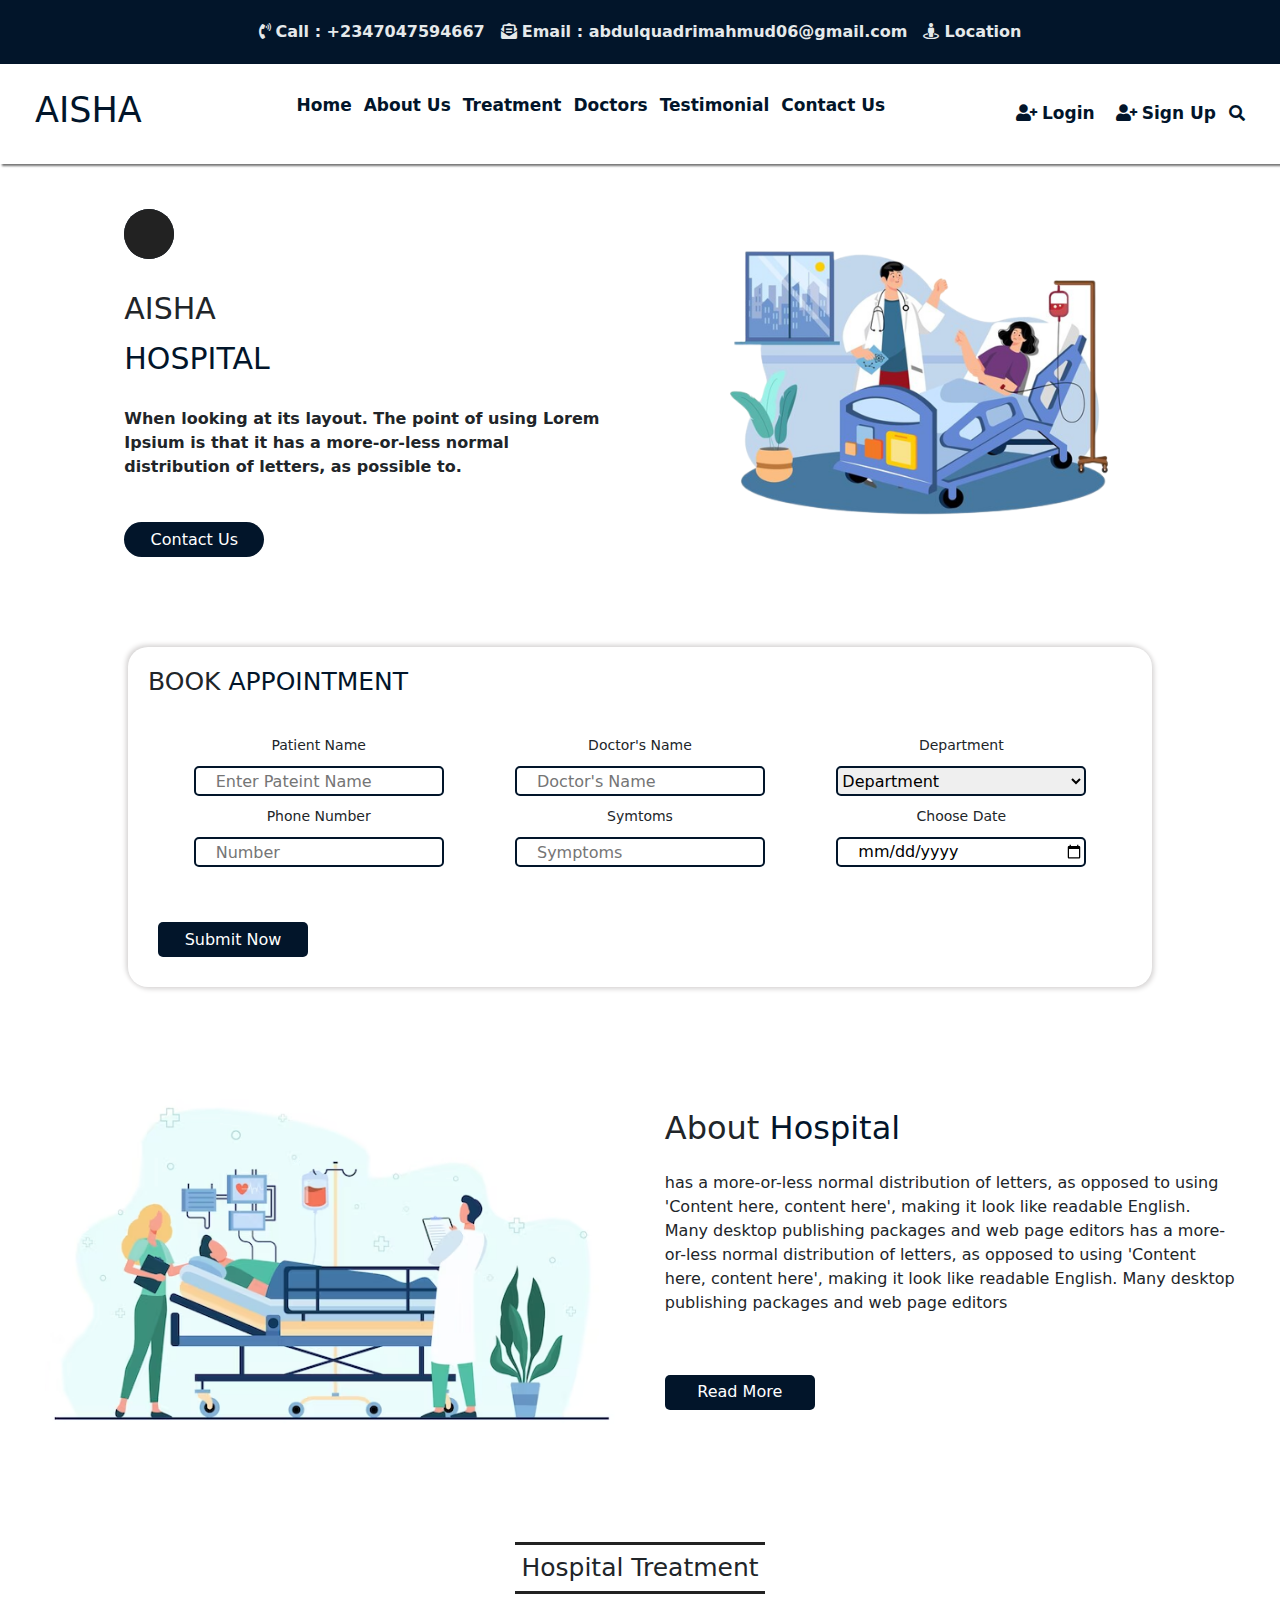
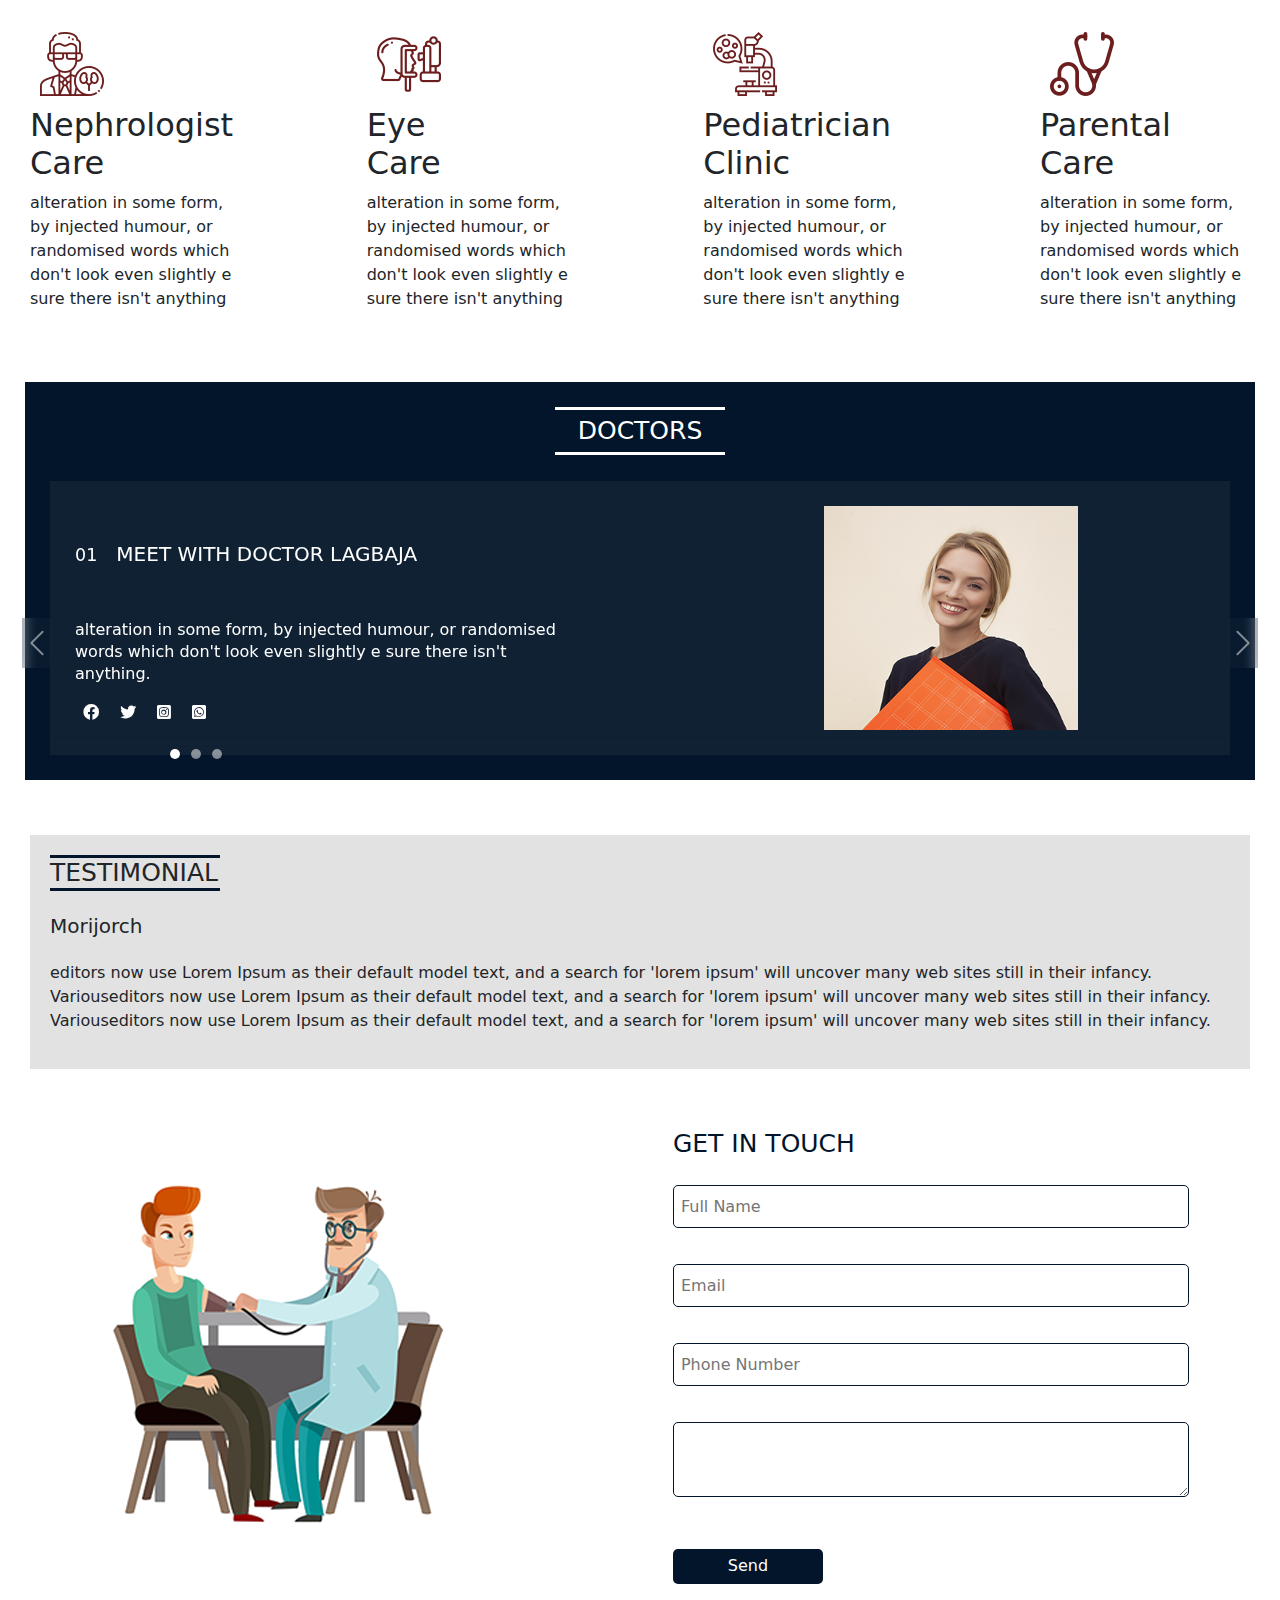
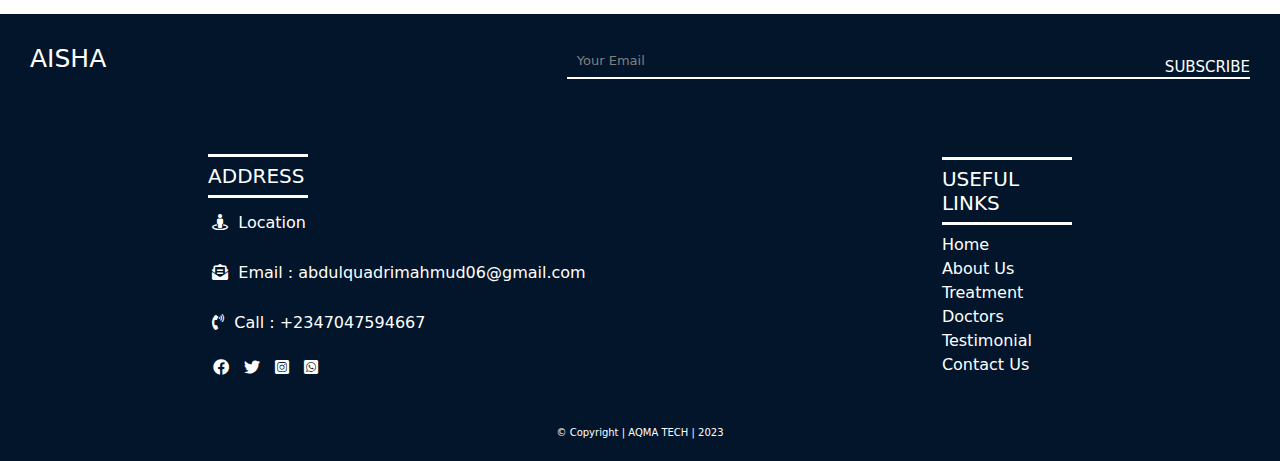
<file: index.html>
<!DOCTYPE html>
<html lang="en">
<head>
    <meta charset="UTF-8">
    <meta name="viewport" content="width=device-width, initial-scale=1.0">
    <meta name="description" content="">
    <title>Aisha Hospital | Home page</title>
    <link rel="stylesheet" href="style.css">

    <!-- Google fonts link -->
    <link rel="preconnect" href="https://fonts.googleapis.com">
    <link rel="preconnect" href="https://fonts.gstatic.com" crossorigin>
    <link href="https://fonts.googleapis.com/css2?family=Barlow+Condensed:ital,wght@0,300;1,300&family=Rajdhani&display=swap" rel="stylesheet">
    
    <!-- Font awesome link -->
    <link rel="stylesheet" href="https://cdnjs.cloudflare.com/ajax/libs/font-awesome/5.15.1/css/all.min.css" crossorigin="anonymous">
    
    <!-- Boostrap Link -->
    <link rel="stylesheet" href="https://cdn.jsdelivr.net/npm/bootstrap@5.2.3/dist/css/bootstrap.min.css">
    
    <!-- Boostrap Script -->
    <script src="https://cdn.jsdelivr.net/npm/bootstrap@5.2.3/dist/js/bootstrap.min.js"></script>
</head>
</head>
<body>
    <div class="topHeader">
        <a href="#"><i class="fas fa-phone-volume"></i>Call : +2347047594667</a>
        <a href="#"><i class="fas fa-envelope-open-text"></i>Email : abdulquadrimahmud06@gmail.com</a>
        <a href="#"><i class="fas fa-street-view"></i>Location</a>
    </div>
    <header>
        <div class="nav_cont">
            <div class="logo">
                <h1>AISHA</h1>
            </div>
            <nav>
                <ul>
                    <li><a href="index.html">Home</a></li>
                    <li><a href="about.html">About Us</a></li>
                    <li><a href="treatment.html">Treatment</a></li>
                    <li><a href="doctors.html">Doctors</a></li>
                    <li><a href="testimonial.html">Testimonial</a></li>
                    <li><a href="contact.html">Contact Us</a></li>
                </ul>
            </nav>
            <div class="logSign">
                <a href="login.html"><i class="fas fa-user-plus"></i>Login</a>
                <a href="signUp.html"><i class="fas fa-user-plus"></i>Sign Up</a>
                <i class="fas fa-search"></i>
            </div>
        </div>
        <div class="side_menu">
            <div class="logo">
               <h1>AISHA</h1>
            </div>
            <div class="side_bar">
                 <div class="menu">
                      <i class="fas fa-bars"></i>
                 </div>
                 <div class="side_menus">
                    <div class="menu">
                        <ul class="menu_list">
                            <li><a href="index.html">Home</a></li>
                            <li><a href="about.html">About Us</a></li>
                            <li><a href="doctors.html">Doctors</a></li>
                            <li><a href="treatment.html">Treatment</a></li>
                            <li><a href="testimonial.html">Testimonial</a></li>
                            <li><a href="contact.html">Contact Us</a></li>
                        </ul>
                    </div>
                    <div class="logSign2">
                        <a href="login.html"><i class="fas fa-user-plus"></i> Login</a>
                        <a href="signUp.html"><i class="fas fa-user-plus"></i> Sign Up</a>
                    </div>
                 </div>
            </div>
       </div>
    </header>
    <section class="container">
        <div class="wrapper">
            <div class="headText">
                <div class="playRole">
                    <i class="fas fa-play"></i>
                </div>
                <div class="heading">
                    <h1>AISHA <br> <span>HOSPITAL</span></h1>
                </div>
                <div class="headingContent">
                    <p>When looking at its layout. The point of using Lorem Ipsium is that it has a more-or-less normal <br> distribution of letters, as possible to.</p>
                </div>
                <div class="contactButton">
                    <button><a href="contact.html">Contact Us</a></button>
                </div>
            </div>
            <div class="headImage">
                <img src="image/doctor-treating-removebg-preview.png" alt="image">
            </div>
        </div>
    </section>
    <section class="bookPointCont">
        <div class="bookPointWrap">
            <h1>BOOK <span>APPOINTMENT</span></h1>
            <form action="">
                <label for="name">
                    Patient Name  <br>
                    <input type="text" name="name" id="name" placeholder="Enter Pateint Name">
                </label>
                <label for="Doctor's Name">
                    Doctor's Name  <br>
                    <input type="text" name="drname" id="drname" placeholder="Doctor's Name">
                </label>
                <label for="department" class="department">
                    Department <br>
                    <select name="department" id="department">
                        <option value="department">Department</option>
                        <option value="medicine">Medicine</option>
                        <option value="surgery">Surgery</option>
                        <option value="eye">Eye</option>
                    </select>
                </label>
                <label for="number">
                    Phone Number  <br>
                    <input type="number" name="number" id="number" placeholder="Number">
                </label>
                <label for="symptoms">
                    Symtoms  <br>
                    <input type="text" name="symptoms" id="symptoms" placeholder="Symptoms">
                </label>
                <label for="date">
                    Choose Date  <br>
                    <input type="date" name="date" id="date" placeholder="Date">
                </label>
                <div class="submitButton">
                    <button type="submit">Submit Now</button>
                </div>
            </form>
        </div>
    </section>
    <section class="about">
        <main>
            <div class="image">
                <img src="image/about.avif" alt="about">
            </div>
            <div class="aboutContent">
                <h2>About <span>Hospital</span></h2>
                <p>has a more-or-less normal distribution of letters, as opposed to using 'Content here, content here', making it look like readable English. Many desktop publishing packages and web page editors has a more-or-less normal distribution of letters, as opposed to using 'Content here, content here', making it look like readable English. Many desktop publishing packages and web page editors</p>
                <div class="submitButton">
                    <button type="button"><a href="about.html">Read More</a></button>
                </div>
            </div>
        </main>
    </section>
    <section class="hospitalCont">
        <div class="hospital">
            <div class="hospitalText">
                <h1>Hospital <span>Treatment</span></h1>
            </div>
            <div class="box">
                <div class="img">
                    <img src="image/nephrologist.png" alt="">
                </div>
                <div class="content">
                    <h2>Nephrologist Care</h2>
                    <p>alteration in some form, by injected humour, or randomised words which don't look even slightly e sure there isn't anything</p>
                </div>
            </div>
            <div class="box">
                <div class="img">
                    <img src="image/eye.png" alt="">
                </div>
                <div class="content">
                    <h2>Eye <br> Care</h2>
                    <p>alteration in some form, by injected humour, or randomised words which don't look even slightly e sure there isn't anything</p>
                </div>
            </div>
            <div class="box">
                <div class="img">
                    <img src="image/biopsy.png" alt="">
                </div>
                <div class="content">
                    <h2>Pediatrician Clinic</h2>
                    <p>alteration in some form, by injected humour, or randomised words which don't look even slightly e sure there isn't anything</p>
                </div>
            </div>
            <div class="box">
                <div class="img">
                    <img src="image/stethoscope (2).png" alt="">
                </div>
                <div class="content">
                    <h2>Parental <br> Care</h2>
                    <p>alteration in some form, by injected humour, or randomised words which don't look even slightly e sure there isn't anything</p>
                </div>
            </div>
        </div>
    </section>
    <section class="drCont">
        <div class="drWrap">
            <div class="doctorsText">
                <h1>DOCTORS</h1>
            </div>
            <div class="slider_cont">
                <div id="demo" class="carousel slide slides" data-bs-ride="carousel">
                  <!-- Indicators -->
                    <div class="slideBtn1">
                        <button class="carousel-control-prev" type="button" data-bs-target="#demo" data-bs-slide="prev">
                            <span class="carousel-control-prev-icon"></span>
                        </button>
                    </div>
                    <div class="carousel-indicators">
                        <div class="indicator_cont">
                            <div class="indicator_wrap">
                                <button type="button" data-bs-target="#demo" data-bs-slide-to="0" class="active" style="border-radius: 50%; width: 10px; height: 10px;"></button>
                                <button type="button" data-bs-target="#demo" data-bs-slide-to="1" style="border-radius: 50%; width: 10px; height: 10px;"></button>
                                <button type="button" data-bs-target="#demo" data-bs-slide-to="2" style="border-radius: 50%; width: 10px; height: 10px;"></button>
                                <!-- <button type="button" data-bs-target="#demo" data-bs-slide-to="3" style="border-radius: 50%; width: 10px; height: 10px;"></button> -->
                            </div>
                        </div>
                    </div>
              
                    <!-- Wrapper for slides -->
                    <div class="carousel-inner">
                        <div class="carousel-item active">
                            <div class="slider">
                                <div class="slider_header">
                                    <h3><small>01</small> &nbsp; MEET WITH DOCTOR LAGBAJA</h3>
                                    <p>alteration in some form, by injected humour, or randomised words which don't look even slightly e sure there isn't anything.</p>
                                    <div class="link">
                                        <a href="#"><i class="fab fa-facebook"></i></a>
                                        <a href="#"><i class="fab fa-twitter"></i></a>
                                        <a href="#"><i class="fab fa-instagram-square"></i></a>
                                        <a href="#"><i class="fab fa-whatsapp-square"></i></a>
                                   </div>
                                </div>
                                <div class="slider_img">
                                    <img src="image/team1.jpg" alt="e-commerce" class="d-block">
                                </div>
                            </div>
                        </div>
                        <div class="carousel-item">
                            <div class="slider">
                                <div class="slider_header">
                                    <h3><small>02</small>&nbsp; MEET WITH DOCTOR LAGBAJA</h3>
                                    <p>alteration in some form, by injected humour, or randomised words which don't look even slightly e sure there isn't anything.</p>
                                    <div class="link">
                                        <a href="#"><i class="fab fa-facebook"></i></a>
                                        <a href="#"><i class="fab fa-twitter"></i></a>
                                        <a href="#"><i class="fab fa-instagram-square"></i></a>
                                        <a href="#"><i class="fab fa-whatsapp-square"></i></a>
                                        <!-- <a href="https://github.com/account"><i class="fab fa-github"></i></a> -->
                                   </div>
                                </div>
                                <div class="slider_img">
                                    <img src="image/team2.jpg" alt="" class="d-block">
                                </div>
                            </div>
                        </div>
                        <div class="carousel-item">
                            <div class="slider">
                                <div class="slider_header">
                                    <h3><small>03</small>&nbsp; MEET WITH DOCTOR LAGBAJA</h3>
                                    <p>alteration in some form, by injected humour, or randomised words which don't look even slightly e sure there isn't anything.</p>
                                    <div class="link">
                                        <a href="#"><i class="fab fa-facebook"></i></a>
                                        <a href="#"><i class="fab fa-twitter"></i></a>
                                        <a href="#"><i class="fab fa-instagram-square"></i></a>
                                        <a href="#"><i class="fab fa-whatsapp-square"></i></a>
                                        <!-- <a href="https://github.com/account"><i class="fab fa-github"></i></a> -->
                                   </div>
                                </div>
                                <div class="slider_img">
                                    <img src="image/team3.jpg" alt="mark richard" class="d-block">
                                </div>
                            </div>
                        </div>
                    </div>
                    <!-- Left and right controls -->
                    <div class="slideBtn2">
                        <button class="carousel-control-next" type="button" data-bs-target="#demo" data-bs-slide="next">
                            <span class="carousel-control-next-icon"></span>
                        </button>
                    </div>
                </div>
            </div>
        </div>
    </section>
    <section class="testimonialCont">
        <div class="testimonialWrap">
            <div class="testimonialHeader">
                <h1>TESTIMONIAL</h1>
            </div>
            <div class="testimonialContent">
                <h2 id="name">Morijorch</h2>
                <p id="content">editors now use Lorem Ipsum as their default model text, and a search for 'lorem ipsum' will uncover many web sites still in their infancy. Variouseditors now use Lorem Ipsum as their default model text, and a search for 'lorem ipsum' will uncover many web sites still in their infancy. Variouseditors now use Lorem Ipsum as their default model text, and a search for 'lorem ipsum' will uncover many web sites still in their infancy.</p>
            </div>
        </div>
    </section>
    <section class="TouchCont">
        <div class="touchWrap">
            <div class="touchImage">
                <img src="image/contact-img-removebg-preview.png" alt="contact img">
            </div>
            <form class="contactForm" action="">
                <h1 class="p-6">GET IN TOUCH</h1>
                <input type="text" name="name" placeholder="Full Name"><br>
                <input type="email" name="Email" placeholder="Email"><br>
                <input type="number" name="number" placeholder="Phone Number"><br>
                <textarea name="message" id="message" placeholder="Message">

                </textarea>
                <div class="submitButton">
                    <button>Send</button>
                </div>
            </form>
        </div>
    </section>
    <footer>
        <div class="footerSector">
            <div class="Logo">
                <h1>AISHA</h1>
            </div>
            <form class="subscribeInput">
                <input type="email" name="email" id="email" placeholder="Your Email" required>
                <button type="submit">SUBSCRIBE</button>
            </form>
        </div>
        <div class="footerSector2">
            <div class="address">
                <div class="addressText">
                    <h1><i class=""></i> ADDRESS</h1>
                </div>
                <p><a href="#"><i class="fas fa-street-view"></i>&nbsp; Location</p>
                <p><a href="#"><i class="fas fa-envelope-open-text"></i>&nbsp; Email : abdulquadrimahmud06@gmail.com</a></p>
                <p><a href="#"><i class="fas fa-phone-volume"></i>&nbsp; Call : +2347047594667</a></p>
                <div class="link">
                    <a href="#"><i class="fab fa-facebook"></i></a>
                    <a href="#"><i class="fab fa-twitter"></i></a>
                    <a href="#"><i class="fab fa-instagram-square"></i></a>
                    <a href="#"><i class="fab fa-whatsapp-square"></i></a>
               </div>
            </div>
            <div class="usefulLinks">
                <div class="usefulLinksTexts">
                    <h1>USEFUL LINKS</h1>
                </div>
                <div class="usefulLink">
                    <a href="index.html">Home</a>
                    <a href="about.html">About Us</a>
                    <a href="treatment.html">Treatment</a>
                    <a href="doctors.html">Doctors</a>
                    <a href="testimonial.html">Testimonial</a>
                    <a href="contact.html">Contact Us</a>
                </div>
            </div>
        </div>
        <div class="copyright">
            <p>&copy; Copyright | AQMA TECH | 2023</p>
        </div>
    </footer>
</body>
</html>
</file>
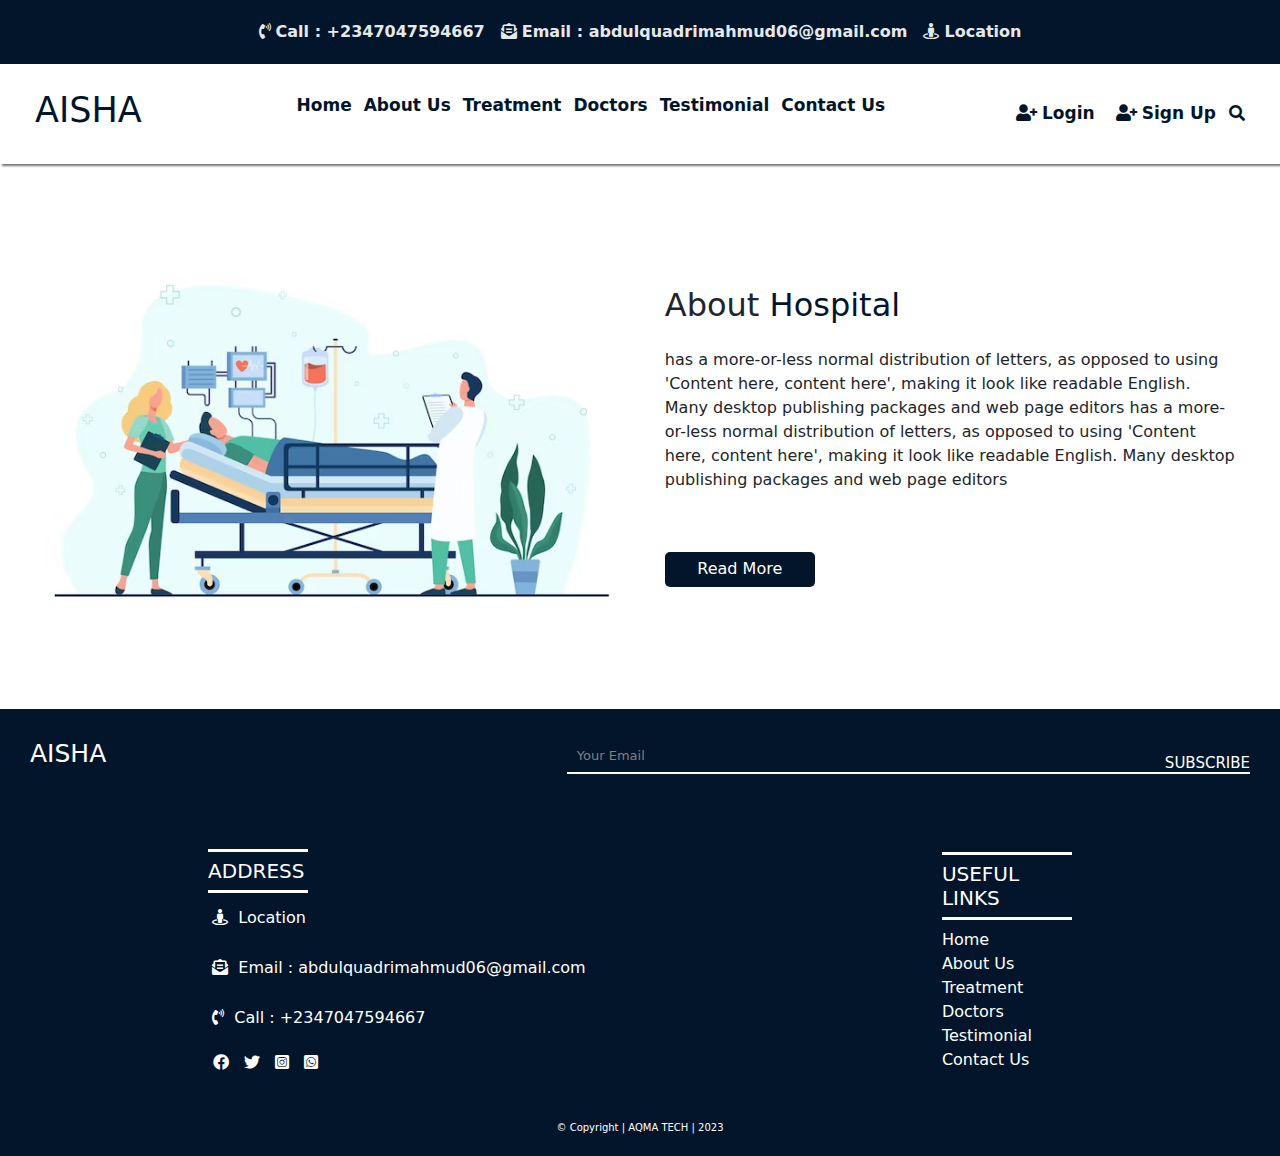
<file: about.html>
<!DOCTYPE html>
<html lang="en">
<head>
    <meta charset="UTF-8">
    <meta name="viewport" content="width=device-width, initial-scale=1.0">
    <title>Aisha hospital | About page</title>
    <link rel="stylesheet" href="style.css">

    <!-- Google fonts link -->
    <link rel="preconnect" href="https://fonts.googleapis.com">
    <link rel="preconnect" href="https://fonts.gstatic.com" crossorigin>
    <link href="https://fonts.googleapis.com/css2?family=Roboto+Slab:wght@300;400&display=swap" rel="stylesheet">
    
    <!-- Font awesome link -->
    <link rel="stylesheet" href="https://cdnjs.cloudflare.com/ajax/libs/font-awesome/5.15.1/css/all.min.css" crossorigin="anonymous">
    
    <!-- Boostrap Link -->
    <link rel="stylesheet" href="https://cdn.jsdelivr.net/npm/bootstrap@5.2.3/dist/css/bootstrap.min.css">
    
    <!-- Boostrap Script -->
    <script src="https://cdn.jsdelivr.net/npm/bootstrap@5.2.3/dist/js/bootstrap.min.js"></script>
</head>
<body>
    <div class="topHeader">
        <a href="#"><i class="fas fa-phone-volume"></i>Call : +2347047594667</a>
        <a href="#"><i class="fas fa-envelope-open-text"></i>Email : abdulquadrimahmud06@gmail.com</a>
        <a href="#"><i class="fas fa-street-view"></i>Location</a>
    </div>
    <header>
        <div class="nav_cont">
            <div class="logo">
                <h1>AISHA</h1>
            </div>
            <nav>
                <ul>
                    <li><a href="index.html">Home</a></li>
                    <li><a href="about.html">About Us</a></li>
                    <li><a href="treatment.html">Treatment</a></li>
                    <li><a href="doctors.html">Doctors</a></li>
                    <li><a href="testimonial.html">Testimonial</a></li>
                    <li><a href="contact.html">Contact Us</a></li>
                </ul>
            </nav>
            <div class="logSign">
                <a href="login.html"><i class="fas fa-user-plus"></i>Login</a>
                <a href="signUp.html"><i class="fas fa-user-plus"></i>Sign Up</a>
                <i class="fas fa-search"></i>
            </div>
        </div>
        <div class="side_menu">
            <div class="logo">
               <h1>AISHA</h1>
            </div>
            <div class="side_bar">
                 <div class="menu">
                      <i class="fas fa-bars"></i>
                 </div>
                 <div class="side_menus">
                    <div class="menu">
                        <ul class="menu_list">
                            <li><a href="index.html">Home</a></li>
                            <li><a href="about.html">About Us</a></li>
                            <li><a href="treatment.html">Treatment</a></li>
                            <li><a href="doctors.html">Doctors</a></li>
                            <li><a href="testimonial.html">Testimonial</a></li>
                            <li><a href="contact.html">Contact Us</a></li>
                        </ul>
                    </div>
                    <div class="logSign2">
                        <a href="login.html"><i class="fas fa-user-plus"></i> Login</a>
                        <a href="signUp.html"><i class="fas fa-user-plus"></i> Sign Up</a>
                    </div>
                 </div>
            </div>
       </div>
    </header>
    <section class="about">
        <main>
            <div class="image">
                <img src="image/about.avif" alt="about">
            </div>
            <div class="aboutContent">
                <h2>About <span>Hospital</span></h2>
                <p>has a more-or-less normal distribution of letters, as opposed to using 'Content here, content here', making it look like readable English. Many desktop publishing packages and web page editors has a more-or-less normal distribution of letters, as opposed to using 'Content here, content here', making it look like readable English. Many desktop publishing packages and web page editors</p>
                <div class="submitButton">
                    <button type="button"><a href="about.html">Read More</a></button>
                </div>
            </div>
        </main>
    </section>
    <footer>
        <div class="footerSector">
            <div class="Logo">
                <h1>AISHA</h1>
            </div>
            <form class="subscribeInput">
                <input type="email" name="email" id="email" placeholder="Your Email" required>
                <button type="submit">SUBSCRIBE</button>
            </form>
        </div>
        <div class="footerSector2">
            <div class="address">
                <div class="addressText">
                    <h1><i class=""></i> ADDRESS</h1>
                </div>
                <p><a href="#"><i class="fas fa-street-view"></i>&nbsp; Location</p>
                <p><a href="#"><i class="fas fa-envelope-open-text"></i>&nbsp; Email : abdulquadrimahmud06@gmail.com</a></p>
                <p><a href="#"><i class="fas fa-phone-volume"></i>&nbsp; Call : +2347047594667</a></p>
                <div class="link">
                    <a href="#"><i class="fab fa-facebook"></i></a>
                    <a href="#"><i class="fab fa-twitter"></i></a>
                    <a href="#"><i class="fab fa-instagram-square"></i></a>
                    <a href="#"><i class="fab fa-whatsapp-square"></i></a>
               </div>
            </div>
            <div class="usefulLinks">
                <div class="usefulLinksTexts">
                    <h1>USEFUL LINKS</h1>
                </div>
                <div class="usefulLink">
                    <a href="index.html">Home</a>
                    <a href="about.html">About Us</a>
                    <a href="treatment.html">Treatment</a>
                    <a href="doctors.html">Doctors</a>
                    <a href="testimonial.html">Testimonial</a>
                    <a href="contact.html">Contact Us</a>
                </div>
            </div>
        </div>
        <div class="copyright">
            <p>&copy; Copyright | AQMA TECH | 2023</p>
        </div>
    </footer>
</body>
</html>
</file>
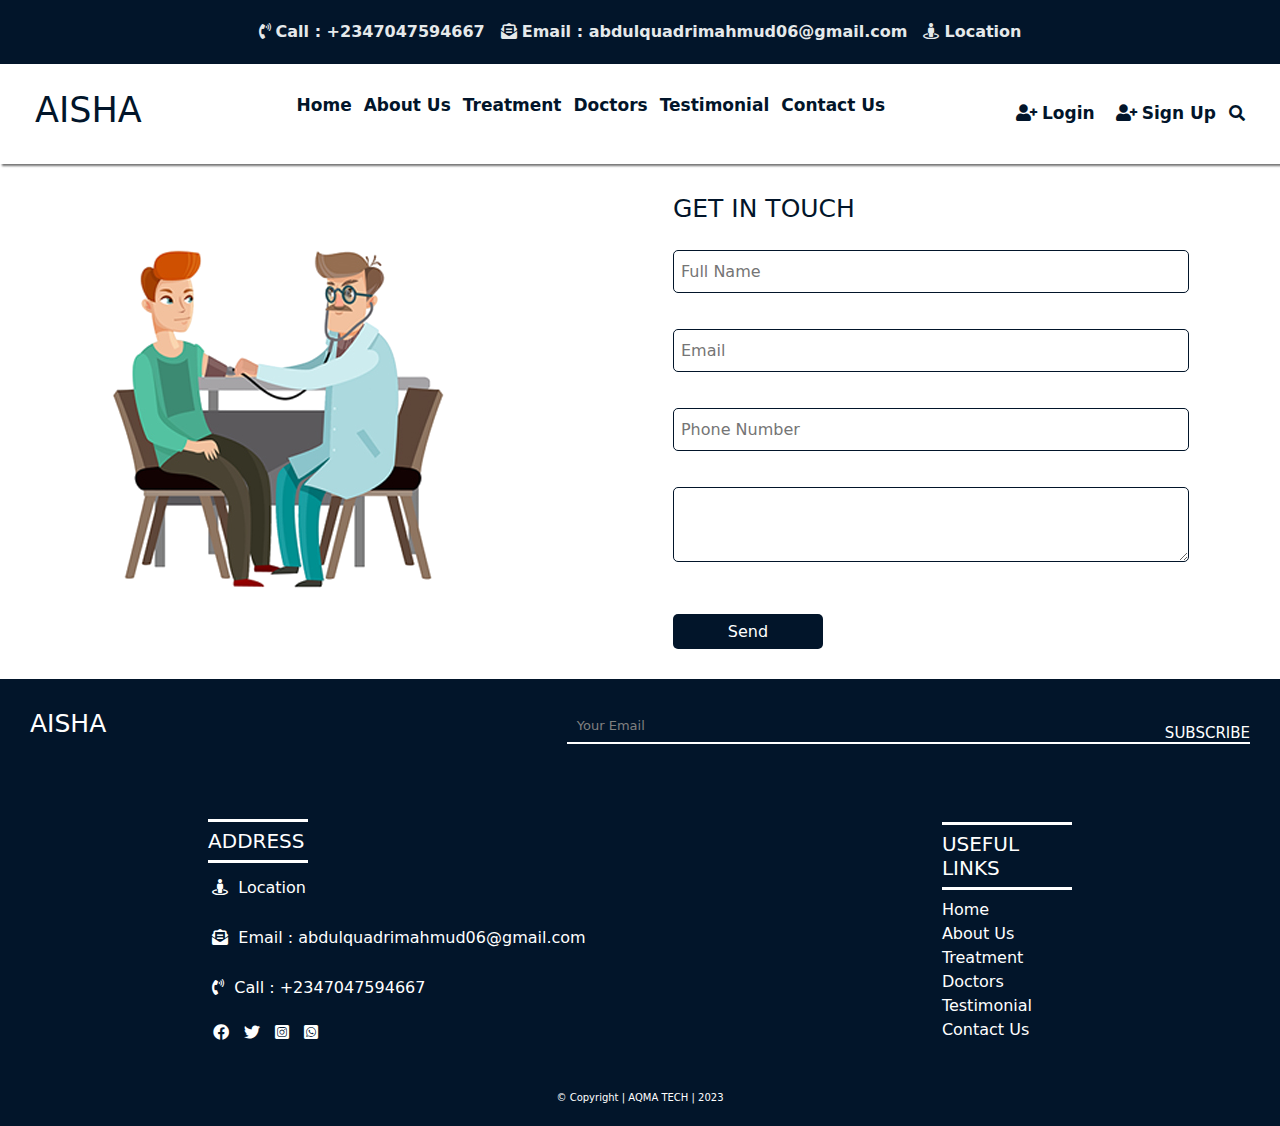
<file: contact.html>
<!DOCTYPE html>
<html lang="en">
<head>
    <meta charset="UTF-8">
    <meta name="viewport" content="width=device-width, initial-scale=1.0">
    <title>Aisha hospital | Contact page</title>
    <link rel="stylesheet" href="style.css">

    <!-- Google fonts link -->
    <link rel="preconnect" href="https://fonts.googleapis.com">
    <link rel="preconnect" href="https://fonts.gstatic.com" crossorigin>
    <link href="https://fonts.googleapis.com/css2?family=Roboto+Slab:wght@300;400&display=swap" rel="stylesheet">
    
    <!-- Font awesome link -->
    <link rel="stylesheet" href="https://cdnjs.cloudflare.com/ajax/libs/font-awesome/5.15.1/css/all.min.css" crossorigin="anonymous">
    
    <!-- Boostrap Link -->
    <link rel="stylesheet" href="https://cdn.jsdelivr.net/npm/bootstrap@5.2.3/dist/css/bootstrap.min.css">
    
    <!-- Boostrap Script -->
    <script src="https://cdn.jsdelivr.net/npm/bootstrap@5.2.3/dist/js/bootstrap.min.js"></script>
</head>
<body>
    <div class="topHeader">
        <a href="#"><i class="fas fa-phone-volume"></i>Call : +2347047594667</a>
        <a href="#"><i class="fas fa-envelope-open-text"></i>Email : abdulquadrimahmud06@gmail.com</a>
        <a href="#"><i class="fas fa-street-view"></i>Location</a>
    </div>
    <header>
        <div class="nav_cont">
            <div class="logo">
                <h1>AISHA</h1>
            </div>
            <nav>
                <ul>
                    <li><a href="index.html">Home</a></li>
                    <li><a href="about.html">About Us</a></li>
                    <li><a href="treatment.html">Treatment</a></li>
                    <li><a href="doctors.html">Doctors</a></li>
                    <li><a href="testimonial.html">Testimonial</a></li>
                    <li><a href="contact.html">Contact Us</a></li>
                </ul>
            </nav>
            <div class="logSign">
                <a href="login.html"><i class="fas fa-user-plus"></i>Login</a>
                <a href="signUp.html"><i class="fas fa-user-plus"></i>Sign Up</a>
                <i class="fas fa-search"></i>
            </div>
        </div>
        <div class="side_menu">
            <div class="logo">
               <h1>AISHA</h1>
            </div>
            <div class="side_bar">
                 <div class="menu">
                      <i class="fas fa-bars"></i>
                 </div>
                 <div class="side_menus">
                    <div class="menu">
                        <ul class="menu_list">
                            <li><a href="index.html">Home</a></li>
                            <li><a href="about.html">About Us</a></li>
                            <li><a href="treatment.html">Treatment</a></li>
                            <li><a href="doctors.html">Doctors</a></li>
                            <li><a href="testimonial.html">Testimonial</a></li>
                            <li><a href="contact.html">Contact Us</a></li>
                        </ul>
                    </div>
                    <div class="logSign2">
                        <a href="login.html"><i class="fas fa-user-plus"></i> Login</a>
                        <a href="signUp.html"><i class="fas fa-user-plus"></i> Sign Up</a>
                    </div>
                 </div>
            </div>
       </div>
    </header>
    <section class="TouchCont">
        <div class="touchWrap">
            <div class="touchImage">
                <img src="image/contact-img-removebg-preview.png" alt="contact img">
            </div>
            <form class="contactForm" action="">
                <h1 class="p-6">GET IN TOUCH</h1>
                <input type="text" name="name" placeholder="Full Name"><br>
                <input type="email" name="Email" placeholder="Email"><br>
                <input type="number" name="number" placeholder="Phone Number"><br>
                <textarea name="message" id="message" placeholder="Message">

                </textarea>
                <div class="submitButton">
                    <button>Send</button>
                </div>
            </form>
        </div>
    </section>
    <footer>
        <div class="footerSector">
            <div class="Logo">
                <h1>AISHA</h1>
            </div>
            <form class="subscribeInput">
                <input type="email" name="email" id="email" placeholder="Your Email" required>
                <button type="submit">SUBSCRIBE</button>
            </form>
        </div>
        <div class="footerSector2">
            <div class="address">
                <div class="addressText">
                    <h1><i class=""></i> ADDRESS</h1>
                </div>
                <p><a href="#"><i class="fas fa-street-view"></i>&nbsp; Location</p>
                <p><a href="#"><i class="fas fa-envelope-open-text"></i>&nbsp; Email : abdulquadrimahmud06@gmail.com</a></p>
                <p><a href="#"><i class="fas fa-phone-volume"></i>&nbsp; Call : +2347047594667</a></p>
                <div class="link">
                    <a href="#"><i class="fab fa-facebook"></i></a>
                    <a href="#"><i class="fab fa-twitter"></i></a>
                    <a href="#"><i class="fab fa-instagram-square"></i></a>
                    <a href="#"><i class="fab fa-whatsapp-square"></i></a>
               </div>
            </div>
            <div class="usefulLinks">
                <div class="usefulLinksTexts">
                    <h1>USEFUL LINKS</h1>
                </div>
                <div class="usefulLink">
                    <a href="index.html">Home</a>
                    <a href="about.html">About Us</a>
                    <a href="treatment.html">Treatment</a>
                    <a href="doctors.html">Doctors</a>
                    <a href="testimonial.html">Testimonial</a>
                    <a href="contact.html">Contact Us</a>
                </div>
            </div>
        </div>
        <div class="copyright">
            <p>&copy; Copyright | AQMA TECH | 2023</p>
        </div>
    </footer>
</body>
</html>
</file>
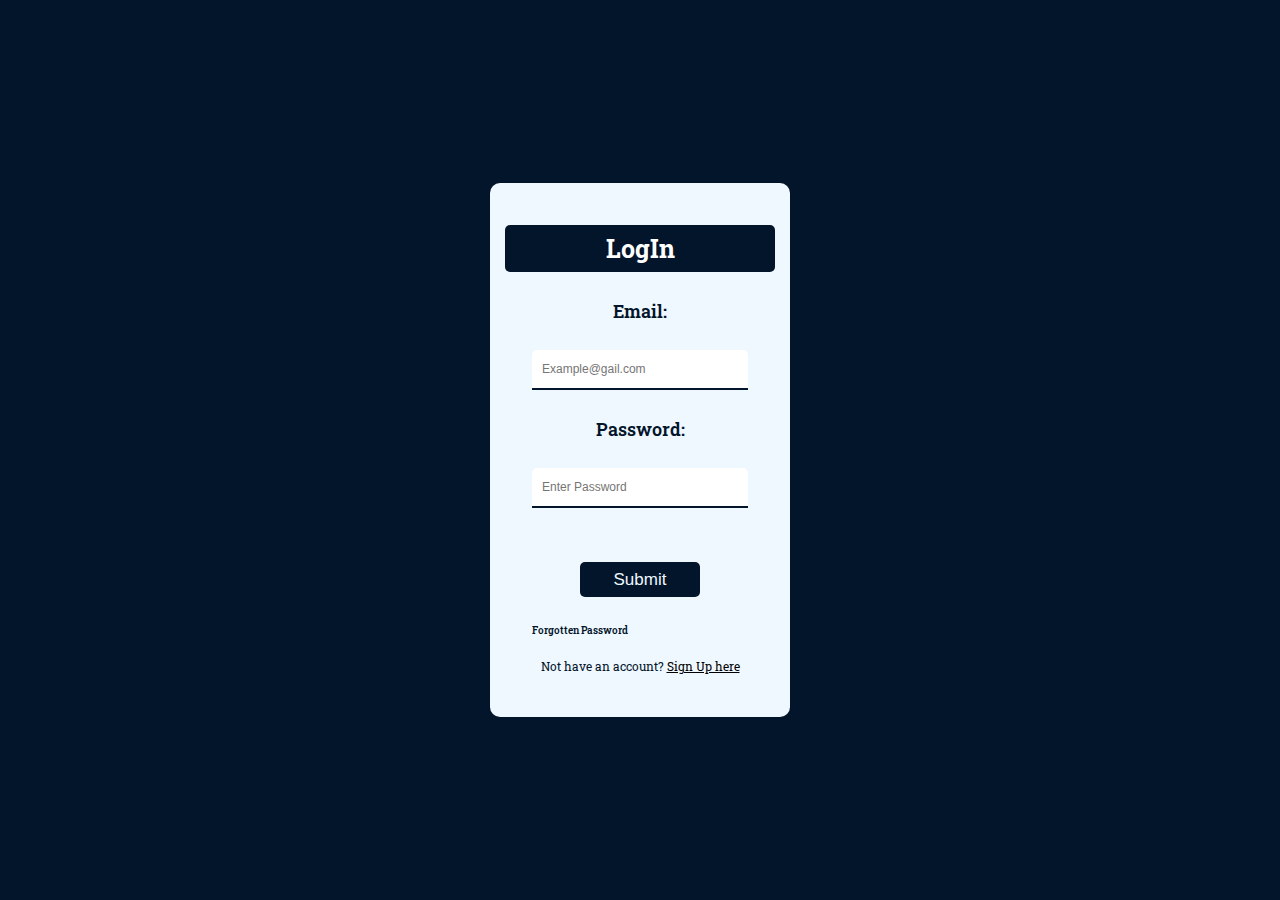
<file: login.html>
<!DOCTYPE html>
<html lang="en">
<head>
    <meta charset="UTF-8">
    <meta name="viewport" content="width=device-width, initial-scale=1.0">
    <title>Aisha Hospital | LogIn Page</title>
    <link rel="stylesheet" href="https://cdnjs.cloudflare.com/ajax/libs/font-awesome/5.15.1/css/all.min.css" crossorigin="anonymous">
    <link rel="preconnect" href="https://fonts.googleapis.com">
    <link rel="preconnect" href="https://fonts.gstatic.com" crossorigin>
    <link href="https://fonts.googleapis.com/css2?family=Roboto+Slab:wght@300;400&display=swap" rel="stylesheet">
    <link rel="stylesheet" href="login.css">
    <script defer src="login.js"></script>
</head>
<body>
    <div class="container">
        <div class="wrapper">
            <div class="text">
                <h1>LogIn</h1>
            </div>
            <form action="">
                <label for="email">
                    Email:<br>
                    <input type="email" name="email" id="email" placeholder="Example@gail.com">
                    <div class="emailIcon">
                        <i class="fas fa-envelope-open-text"></i>
                    </div>
                </label><br>
                <label for="password">
                    Password: 
                    <input type="password" id="passwordInput" name="password" id="password" placeholder="Enter Password" autocomplete>
                    <div class="lockIcon">
                        <i class="fas fa-lock" id="password_icon1"></i>
                        <i class="fas fa-lock-open" id="password_icon2"></i>
                    </div>
                </label>
                <div class="submitButton">
                    <button type="submit" id="submitButton">Submit</button>
                </div>
                <div class="forgotPassword">
                    <a href="#">Forgotten Password</a><br>
                </div>
                <div class="suggestion">
                    <span>Not have an account? <a href="signup.html">Sign Up here</a></span>
                </div>
            </form>
        </div>
    </div>
</body>
</html>
</file>
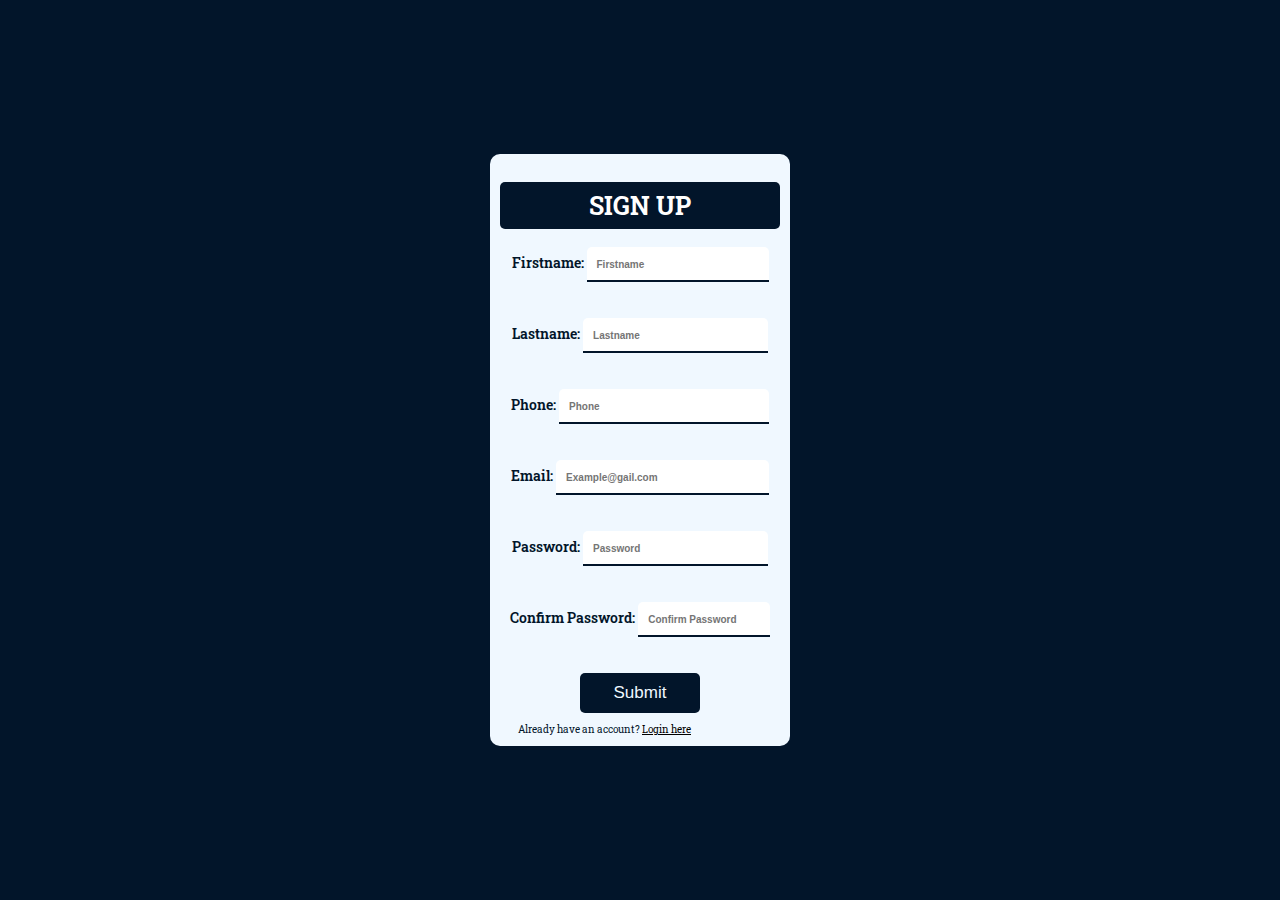
<file: signUp.html>
<!DOCTYPE html>
<html lang="en">
<head>
    <meta charset="UTF-8">
    <meta name="viewport" content="width=device-width, initial-scale=1.0">
    <title>Aisha Hospital | Sign Up Page</title>
    <link rel="stylesheet" href="https://cdnjs.cloudflare.com/ajax/libs/font-awesome/5.15.1/css/all.min.css" crossorigin="anonymous">
    <link rel="preconnect" href="https://fonts.googleapis.com">
    <link rel="preconnect" href="https://fonts.gstatic.com" crossorigin>
    <link href="https://fonts.googleapis.com/css2?family=Roboto+Slab:wght@300;400&display=swap" rel="stylesheet">
    <link rel="stylesheet" href="signUp.css">
    <script defer src="signUp.js"></script>
</head>
<body>
    <div class="container">
        <div class="wrapper">
            <div class="text">
                <h1>SIGN UP</h1>
            </div>
            <form action="">
                <label for="firstname">
                    Firstname:
                    <input type="text" name="firstname" id="firstname" placeholder="Firstname">
                </label><br>
                <label for="lastname">
                    Lastname:
                    <input type="text" name="lastname" id="lastname" placeholder="Lastname">
                </label><br>
                <label for="Phone">
                    Phone:
                    <input type="tel" name="Phone" id="Phone" placeholder="Phone">
                </label><br>
                <label for="email">
                    Email:
                    <input type="email" name="email" id="email" placeholder="Example@gail.com">
                </label><br>
                <label for="password">
                    Password: 
                    <input type="password" name="password" id="password" placeholder="Password" autocomplete>
                    <div class="lockIcon">
                        <i class="fas fa-lock" id="password_icon1"></i>
                        <i class="fas fa-lock-open" id="password_icon2"></i>
                    </div>
                </label>
                <label for="confirmpassword">
                    Confirm Password: 
                    <input type="password" name="confirmpassword" id="confirmpassword" placeholder="Confirm Password" autocomplete>
                    <div class="confirmLockIcon">
                        <i class="fas fa-lock" id="confirmPasswordIcon1"></i>
                        <i class="fas fa-lock-open" id="confirmPasswordIcon2"></i>
                    </div>
                </label>
                <div class="submitButton">
                    <button type="submit" id="submitButton">Submit</button>
                </div>
                <div class="suggestion">
                    <span>Already have an account? <a href="login.html">Login here</a></span>
                </div>
            </form>
        </div>
    </div>
</body>
</html>
</file>
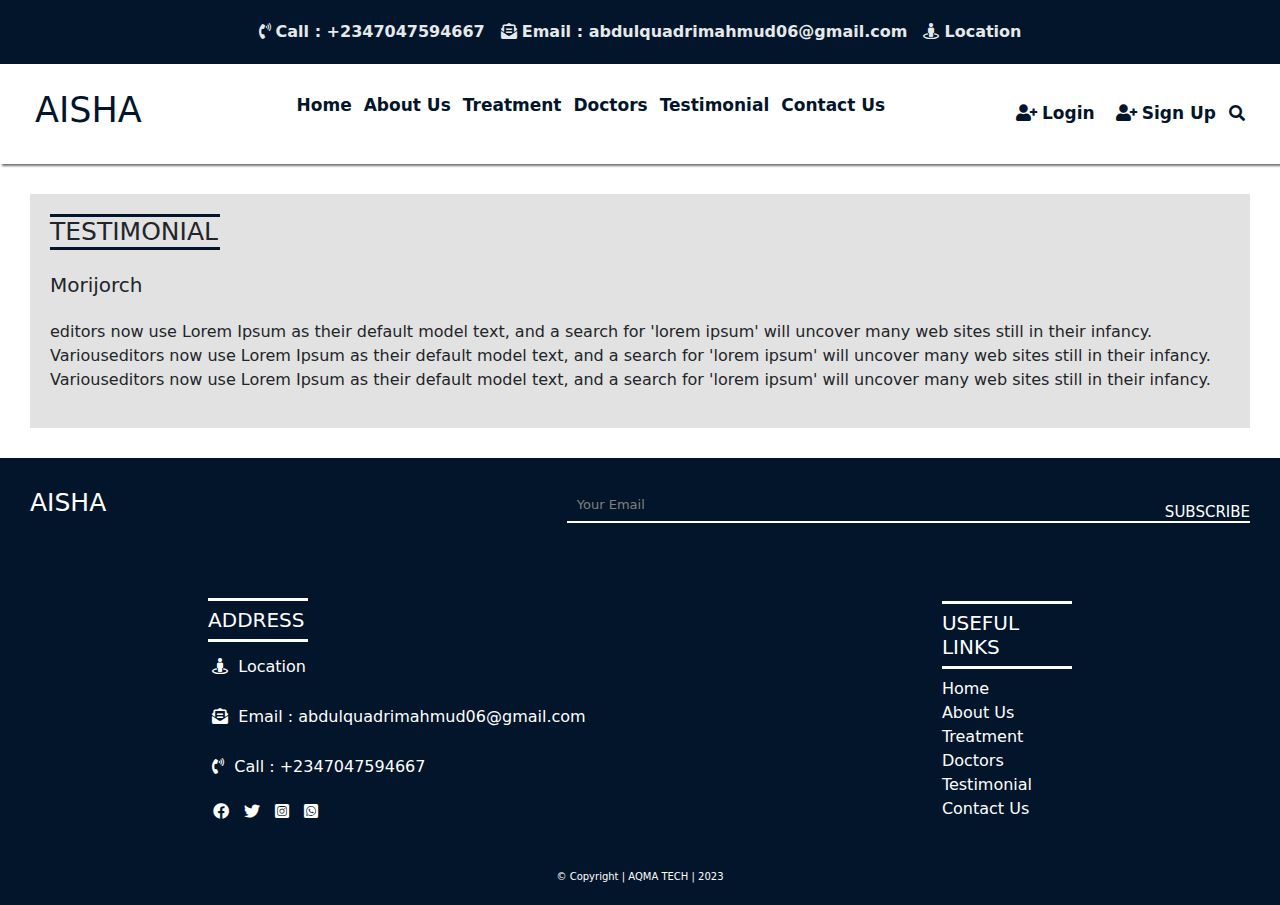
<file: testimonial.html>
<!DOCTYPE html>
<html lang="en">
<head>
    <meta charset="UTF-8">
    <meta name="viewport" content="width=device-width, initial-scale=1.0">
    <title>Aisha hospital | Testimonial page</title>
    <link rel="stylesheet" href="style.css">

    <!-- Google fonts link -->
    <link rel="preconnect" href="https://fonts.googleapis.com">
    <link rel="preconnect" href="https://fonts.gstatic.com" crossorigin>
    <link href="https://fonts.googleapis.com/css2?family=Roboto+Slab:wght@300;400&display=swap" rel="stylesheet">
    
    <!-- Font awesome link -->
    <link rel="stylesheet" href="https://cdnjs.cloudflare.com/ajax/libs/font-awesome/5.15.1/css/all.min.css" crossorigin="anonymous">
    
    <!-- Boostrap Link -->
    <link rel="stylesheet" href="https://cdn.jsdelivr.net/npm/bootstrap@5.2.3/dist/css/bootstrap.min.css">
    
    <!-- Boostrap Script -->
    <script src="https://cdn.jsdelivr.net/npm/bootstrap@5.2.3/dist/js/bootstrap.min.js"></script>
</head>
<body>
    <div class="topHeader">
        <a href="#"><i class="fas fa-phone-volume"></i>Call : +2347047594667</a>
        <a href="#"><i class="fas fa-envelope-open-text"></i>Email : abdulquadrimahmud06@gmail.com</a>
        <a href="#"><i class="fas fa-street-view"></i>Location</a>
    </div>
    <header>
        <div class="nav_cont">
            <div class="logo">
                <h1>AISHA</h1>
            </div>
            <nav>
                <ul>
                    <li><a href="index.html">Home</a></li>
                    <li><a href="about.html">About Us</a></li>
                    <li><a href="treatment.html">Treatment</a></li>
                    <li><a href="doctors.html">Doctors</a></li>
                    <li><a href="testimonial.html">Testimonial</a></li>
                    <li><a href="contact.html">Contact Us</a></li>
                </ul>
            </nav>
            <div class="logSign">
                <a href="login.html"><i class="fas fa-user-plus"></i>Login</a>
                <a href="signUp.html"><i class="fas fa-user-plus"></i>Sign Up</a>
                <i class="fas fa-search"></i>
            </div>
        </div>
        <div class="side_menu">
            <div class="logo">
               <h1>AISHA</h1>
            </div>
            <div class="side_bar">
                 <div class="menu">
                      <i class="fas fa-bars"></i>
                 </div>
                 <div class="side_menus">
                    <div class="menu">
                        <ul class="menu_list">
                            <li><a href="index.html">Home</a></li>
                            <li><a href="about.html">About Us</a></li>
                            <li><a href="treatment.html">Treatment</a></li>
                            <li><a href="doctors.html">Doctors</a></li>
                            <li><a href="testimonial.html">Testimonial</a></li>
                            <li><a href="contact.html">Contact Us</a></li>
                        </ul>
                    </div>
                    <div class="logSign2">
                        <a href="login.html"><i class="fas fa-user-plus"></i> Login</a>
                        <a href="signUp.html"><i class="fas fa-user-plus"></i> Sign Up</a>
                    </div>
                 </div>
            </div>
       </div>
    </header>
    <section class="testimonialCont">
        <div class="testimonialWrap">
            <div class="testimonialHeader">
                <h1>TESTIMONIAL</h1>
            </div>
            <div class="testimonialContent">
                <h2 id="name">Morijorch</h2>
                <p id="content">editors now use Lorem Ipsum as their default model text, and a search for 'lorem ipsum' will uncover many web sites still in their infancy. Variouseditors now use Lorem Ipsum as their default model text, and a search for 'lorem ipsum' will uncover many web sites still in their infancy. Variouseditors now use Lorem Ipsum as their default model text, and a search for 'lorem ipsum' will uncover many web sites still in their infancy.</p>
            </div>
        </div>
    </section>
    <footer>
        <div class="footerSector">
            <div class="Logo">
                <h1>AISHA</h1>
            </div>
            <form class="subscribeInput">
                <input type="email" name="email" id="email" placeholder="Your Email" required>
                <button type="submit">SUBSCRIBE</button>
            </form>
        </div>
        <div class="footerSector2">
            <div class="address">
                <div class="addressText">
                    <h1><i class=""></i> ADDRESS</h1>
                </div>
                <p><a href="#"><i class="fas fa-street-view"></i>&nbsp; Location</p>
                <p><a href="#"><i class="fas fa-envelope-open-text"></i>&nbsp; Email : abdulquadrimahmud06@gmail.com</a></p>
                <p><a href="#"><i class="fas fa-phone-volume"></i>&nbsp; Call : +2347047594667</a></p>
                <div class="link">
                    <a href="#"><i class="fab fa-facebook"></i></a>
                    <a href="#"><i class="fab fa-twitter"></i></a>
                    <a href="#"><i class="fab fa-instagram-square"></i></a>
                    <a href="#"><i class="fab fa-whatsapp-square"></i></a>
               </div>
            </div>
            <div class="usefulLinks">
                <div class="usefulLinksTexts">
                    <h1>USEFUL LINKS</h1>
                </div>
                <div class="usefulLink">
                    <a href="index.html">Home</a>
                    <a href="about.html">About Us</a>
                    <a href="treatment.html">Treatment</a>
                    <a href="doctors.html">Doctors</a>
                    <a href="testimonial.html">Testimonial</a>
                    <a href="contact.html">Contact Us</a>
                </div>
            </div>
        </div>
        <div class="copyright">
            <p>&copy; Copyright | AQMA TECH | 2023</p>
        </div>
    </footer>
</body>
</html>
</file>
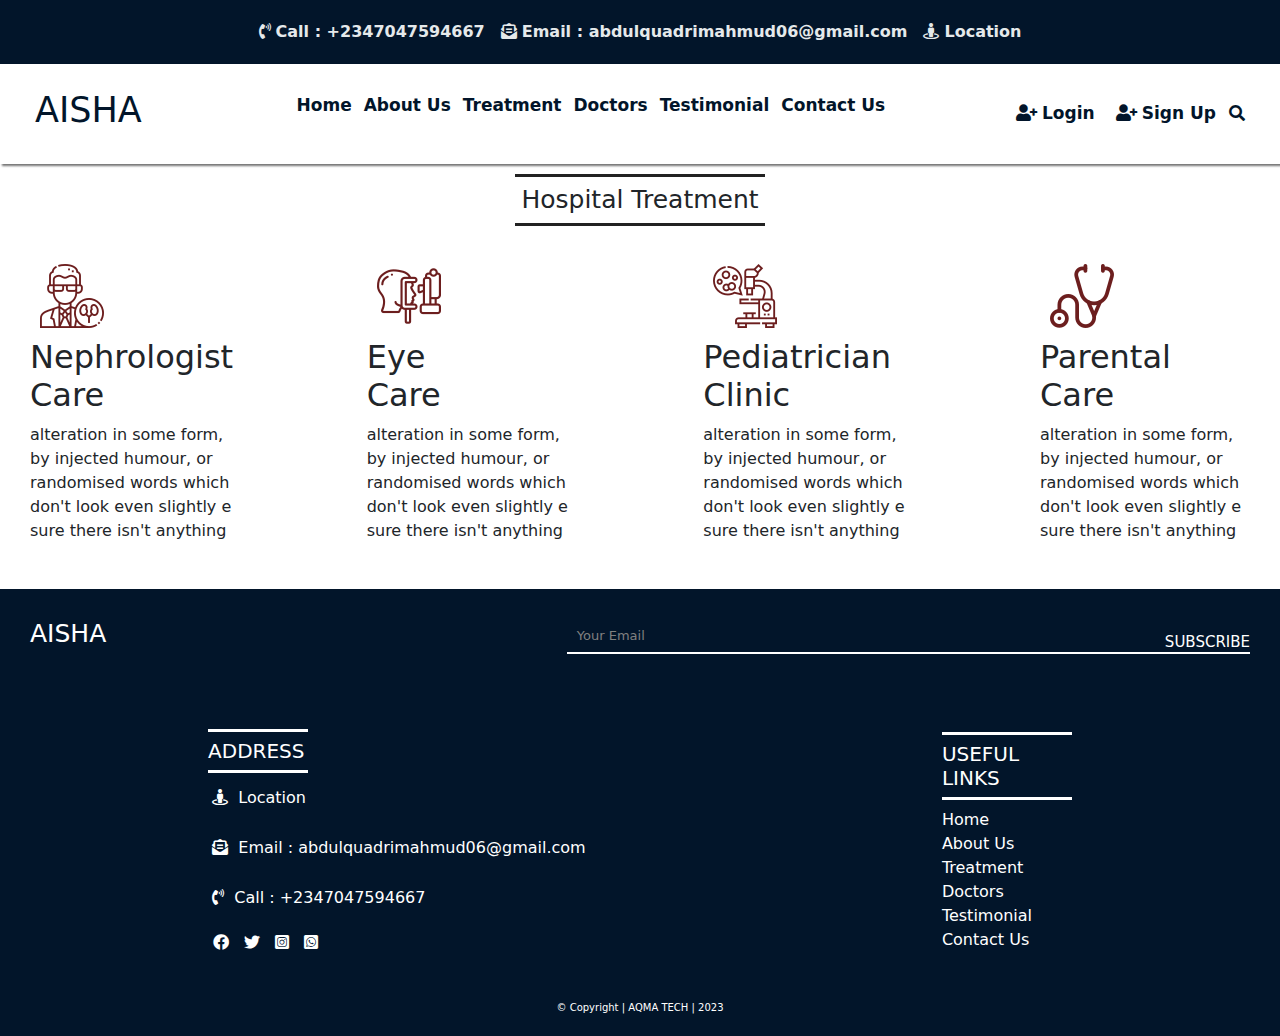
<file: treatment.html>
<!DOCTYPE html>
<html lang="en">
<head>
    <meta charset="UTF-8">
    <meta name="viewport" content="width=device-width, initial-scale=1.0">
    <title>Aisha hospital | Treatment page</title>
    <link rel="stylesheet" href="style.css">

    <!-- Google fonts link -->
    <link rel="preconnect" href="https://fonts.googleapis.com">
    <link rel="preconnect" href="https://fonts.gstatic.com" crossorigin>
    <link href="https://fonts.googleapis.com/css2?family=Roboto+Slab:wght@300;400&display=swap" rel="stylesheet">
    
    <!-- Font awesome link -->
    <link rel="stylesheet" href="https://cdnjs.cloudflare.com/ajax/libs/font-awesome/5.15.1/css/all.min.css" crossorigin="anonymous">
    
    <!-- Boostrap Link -->
    <link rel="stylesheet" href="https://cdn.jsdelivr.net/npm/bootstrap@5.2.3/dist/css/bootstrap.min.css">
    
    <!-- Boostrap Script -->
    <script src="https://cdn.jsdelivr.net/npm/bootstrap@5.2.3/dist/js/bootstrap.min.js"></script>
</head>
<body>
    <div class="topHeader">
        <a href="#"><i class="fas fa-phone-volume"></i>Call : +2347047594667</a>
        <a href="#"><i class="fas fa-envelope-open-text"></i>Email : abdulquadrimahmud06@gmail.com</a>
        <a href="#"><i class="fas fa-street-view"></i>Location</a>
    </div>
    <header>
        <div class="nav_cont">
            <div class="logo">
                <h1>AISHA</h1>
            </div>
            <nav>
                <ul>
                    <li><a href="index.html">Home</a></li>
                    <li><a href="about.html">About Us</a></li>
                    <li><a href="treatment.html">Treatment</a></li>
                    <li><a href="doctors.html">Doctors</a></li>
                    <li><a href="testimonial.html">Testimonial</a></li>
                    <li><a href="contact.html">Contact Us</a></li>
                </ul>
            </nav>
            <div class="logSign">
                <a href="login.html"><i class="fas fa-user-plus"></i>Login</a>
                <a href="signUp.html"><i class="fas fa-user-plus"></i>Sign Up</a>
                <i class="fas fa-search"></i>
            </div>
        </div>
        <div class="side_menu">
            <div class="logo">
               <h1>AISHA</h1>
            </div>
            <div class="side_bar">
                 <div class="menu">
                      <i class="fas fa-bars"></i>
                 </div>
                 <div class="side_menus">
                    <div class="menu">
                        <ul class="menu_list">
                            <li><a href="index.html">Home</a></li>
                            <li><a href="about.html">About Us</a></li>
                            <li><a href="treatment.html">Treatment</a></li>
                            <li><a href="doctors.html">Doctors</a></li>
                            <li><a href="testimonial.html">Testimonial</a></li>
                            <li><a href="contact.html">Contact Us</a></li>
                        </ul>
                    </div>
                    <div class="logSign2">
                        <a href="login.html"><i class="fas fa-user-plus"></i> Login</a>
                        <a href="signUp.html"><i class="fas fa-user-plus"></i> Sign Up</a>
                    </div>
                 </div>
            </div>
       </div>
    </header>
    <section class="hospitalCont">
        <div class="hospital">
            <div class="hospitalText">
                <h1>Hospital <span>Treatment</span></h1>
            </div>
            <div class="box">
                <div class="img">
                    <img src="image/nephrologist.png" alt="">
                </div>
                <div class="content">
                    <h2>Nephrologist Care</h2>
                    <p>alteration in some form, by injected humour, or randomised words which don't look even slightly e sure there isn't anything</p>
                </div>
            </div>
            <div class="box">
                <div class="img">
                    <img src="image/eye.png" alt="">
                </div>
                <div class="content">
                    <h2>Eye <br> Care</h2>
                    <p>alteration in some form, by injected humour, or randomised words which don't look even slightly e sure there isn't anything</p>
                </div>
            </div>
            <div class="box">
                <div class="img">
                    <img src="image/biopsy.png" alt="">
                </div>
                <div class="content">
                    <h2>Pediatrician Clinic</h2>
                    <p>alteration in some form, by injected humour, or randomised words which don't look even slightly e sure there isn't anything</p>
                </div>
            </div>
            <div class="box">
                <div class="img">
                    <img src="image/stethoscope (2).png" alt="">
                </div>
                <div class="content">
                    <h2>Parental <br> Care</h2>
                    <p>alteration in some form, by injected humour, or randomised words which don't look even slightly e sure there isn't anything</p>
                </div>
            </div>
        </div>
    </section>
    <footer>
        <div class="footerSector">
            <div class="Logo">
                <h1>AISHA</h1>
            </div>
            <form class="subscribeInput">
                <input type="email" name="email" id="email" placeholder="Your Email" required>
                <button type="submit">SUBSCRIBE</button>
            </form>
        </div>
        <div class="footerSector2">
            <div class="address">
                <div class="addressText">
                    <h1><i class=""></i> ADDRESS</h1>
                </div>
                <p><a href="#"><i class="fas fa-street-view"></i>&nbsp; Location</p>
                <p><a href="#"><i class="fas fa-envelope-open-text"></i>&nbsp; Email : abdulquadrimahmud06@gmail.com</a></p>
                <p><a href="#"><i class="fas fa-phone-volume"></i>&nbsp; Call : +2347047594667</a></p>
                <div class="link">
                    <a href="#"><i class="fab fa-facebook"></i></a>
                    <a href="#"><i class="fab fa-twitter"></i></a>
                    <a href="#"><i class="fab fa-instagram-square"></i></a>
                    <a href="#"><i class="fab fa-whatsapp-square"></i></a>
               </div>
            </div>
            <div class="usefulLinks">
                <div class="usefulLinksTexts">
                    <h1>USEFUL LINKS</h1>
                </div>
                <div class="usefulLink">
                    <a href="index.html">Home</a>
                    <a href="about.html">About Us</a>
                    <a href="treatment.html">Treatment</a>
                    <a href="doctors.html">Doctors</a>
                    <a href="testimonial.html">Testimonial</a>
                    <a href="contact.html">Contact Us</a>
                </div>
            </div>
        </div>
        <div class="copyright">
            <p>&copy; Copyright | AQMA TECH | 2023</p>
        </div>
    </footer>
</body>
</html>
</file>
<file: style.css>
*{
    margin: 0;
    padding: 0;
    box-sizing: border-box;
}
:root{
    --color: rgb(229, 233, 235);
    --color2: #fff;
    --color3: rgb(2, 21, 42);
    --background-color: rgb(2, 21, 42);
}
body{
    background-color: var(--color2);
    font-family: 'Barlow Condensed', sans-serif;
    font-family: 'Rajdhani', sans-serif;
}
.topHeader{
    width: 100%;
    background-color: var(--background-color);
    padding: 20px 25px;
    display: flex;
    justify-content: center;
    flex-wrap: wrap;
}
.topHeader a{
    color: var(--color);
    text-decoration: none;
    padding: 0px 8px;
    font-size: 16px;
    font-weight: 600;
    transition: all 0.3s;
}
.topHeader a:hover{
    color: gray;
}
.topHeader a i{
    padding-right: 5px;
}
.nav_cont{
    display: block;
}
.side_menu{
    display: none;
}
header .nav_cont{
    display: flex;
    justify-content: space-between;
    align-items: center;
    padding: 25px 35px;
    background-color: var(--color2);
    box-shadow:2px 2px 2px #747474;
}
.logo h1{
    color: var(--color3);
    font-size: 35px;
}
nav ul{
    display: flex;
    justify-content: center;
}
nav ul li{
    list-style-type: none;

}
nav ul li a{
    text-decoration: none;
    padding: 0px 6px;
    font-size: 17px;
    font-weight: 600;
    transition: all 0.3s;
    color: var(--color3);
    position: relative;
}
nav ul li a:hover{
    color: gray;
}
nav ul li a::before{
    content: '';
    position: absolute;
    bottom: -6px;
    left: 0px;
    width: 0%;
    height: 3px;
    border-radius: 10px;
    transition: all 0.3s;
    background-color: var(--background-color);
}
nav ul li a:hover::before{
    width: 100%;
}
.logSign a{
    padding: 0px 8px;
    font-size: 17px;
    font-weight: 600;
    color: var(--color3);
    text-decoration: none;
}
.logSign a:hover{
    color: gray;
}
.logSign a i{
    padding-right: 5px;
}
.logSign i{
    color: var(--color3);
}
section.container{
    margin-top: 5vh;
    display: flex;
    justify-content: center;
    align-items: center;
}
.wrapper{
    width: 100%;
    /* box-shadow: 0px 15px 20px -20px rgb(97, 97, 97);   */
    display: flex;
    justify-content: space-around;
    align-items: center;
    flex-flow: row wrap;
}
.headText, .headImage{
    width: 46%;
}
.headText{
    padding: 0px 0px 0px 20px;
}
.headText .playRole{
    width: 50px;
    height: 50px;
    border-radius: 50%;
    background-color: var(--background-color);
    display: flex;
    justify-content: center;
    align-items: center;
    position: relative;
}
.headText .playRole::after{
    position: absolute;
    content: '';
    width: 50px;
    height: 50px;
    border-radius: 50%;
    background-color: rgb(34, 34, 34);
    animation: animate 3s linear infinite;
}
@keyframes animate {
    0%{
        opacity: 0;
    }50%{
        width: 70px;
        height: 70px;
    }100%{
        opacity: 1;
        background-color: transparent;
    }
}
.headText .playRole i{
    color: var(--color2);
    font-size: 25px;
}

.heading{
    padding-top: 25px;
}
.heading h1{
    line-height: 50px;
    font-size: 30px;
}
.heading h1 span{
    color: var(--color3);
}
.headingContent p{
    font-size: 16px;
    font-weight: 600;
}
.contactButton{
    padding-top: 12px;
}
.contactButton button{
    width: 140px;
    height: 35px;
    border: none;
    outline: none;
    background-color: var(--background-color);
    border-radius: 30px;
    transition: all 0.3s;
}
.contactButton button:hover{
    background-color: rgb(62, 96, 144);
}
.contactButton button a{
    color: var(--color2);
    text-decoration: none;
    font-size: 16px;
}
.headingContent {
    padding: 15px 0px;
}
.headImage img{
    max-width: 100%;
}

/*************************Book Appointment Section************************/
.bookPointCont{
    display: flex;
    justify-content: center;
    align-items: center;
    margin: 10vh 0vh 5vh;
}
.bookPointWrap{
    width: 80%;
    padding: 20px;
    border-radius: 20px;
    box-shadow: 2px 2px 5px rgb(215, 213, 213),
    -2px -2px 5px rgb(215, 213, 213); 
    background-color: var(--color2);
}
.bookPointWrap form{
    padding: 10px;
    display: flex;
    justify-content: space-around;
    align-items: center;
    flex-wrap: wrap;
}
.bookPointWrap h1{
    padding-bottom: 20px;
    font-size: 25px;
}
.bookPointWrap h1 span{
    color: var(--color3);
}
.bookPointWrap form label{
    text-align: center;
    font-size: 14px;
}
.bookPointWrap form label input{
    margin: 10px 0px;
    width:250px;
    height: 30px;
    font-size: 16px;
    font-weight: 500;
    border: 2px solid var(--color3);
    background-color: transparent;
    text-indent: 10px;
    outline: none;
    border-radius: 5px;
}
.bookPointWrap form label input:focus{
    background-color: var(--color);
}
.bookPointWrap form label input::placeholder{
    text-indent: 20px;
}
.bookPointWrap form #department{
    margin: 10px 0px;
    width:250px;
    height: 30px;
    border: 2px solid var(--color3);
    font-size: 16px;
    font-weight: 500;
    outline: none;
    border-radius: 5px;
}
.submitButton{
    width: 100%;
    margin-top: 5vh;
}
.submitButton button{
    width: 150px;
    height: 35px;
    border: none;
    outline: none;
    border-radius: 5px;
    background-color: var(--background-color);
    color: var(--color2);
    font-size: 16px;
    transition: all 0.3s;
}
.submitButton button:hover{
    background-color: rgb(8, 25, 97);
}

/*************************Book Appointment Section************************/

.about{
    display: flex;
    justify-content: center;
    align-items: center;
    margin: 7vh 0vh;
}
.about main{
    display: flex;
    justify-content: space-around;
    align-items: center;
    flex-wrap: wrap;
    padding: 20px;
}
main .image, main .aboutContent{
    width: 46%;
}
main .aboutContent h2{
    padding-bottom: 15px;
}
main .aboutContent h2 span{
    color: var(--color3);
}
.about main .image img{
    max-width: 100%;
}
main .submitButton{
    padding-top: 15px;
}
main .submitButton button a{
    color: var(--color2);
    text-decoration: none;
}

.hospitalCont{
    display: flex;
    justify-content: center;
    align-items: center;
    padding: 10px;
}
.hospital{
    width: 100%;
    display: flex;
    justify-content: space-between;
    align-items: center;
    flex-wrap: wrap;
}
.hospitalText{
    width: 100%;
    display: flex;
    justify-content: center;
}
.hospitalText h1{
    width: 250px;
    padding: 8px 0px;
    font-size: 25px;
    text-align: center;
    border-top: 3px solid rgb(34, 34, 34);
    border-bottom: 3px solid rgb(34, 34, 34);
}
.hospitalText h1 span{
    /* color: var(--color3); */
}
.hospitalText h2{
    text-align: center;
}
.hospital .box{
    width: 250px;
    padding: 20px;
    /* margin: 0vh 5px; */
}
.hospital .box .img{
    padding: 10px;
}

/****************** Doctors section **********************/
.drCont{
    display: flex;
    justify-content: center;
    align-items: center;
    padding: 25px;
}
.drWrap{
    width: 100%;
    padding: 25px;
    background-color: var(--background-color);
}
.doctorsText{
    display: flex;
    justify-content: center;
    padding-bottom: 2vh;
}
.doctorsText h1{
    text-align: center;
    font-size: 25px;
    padding: 6px;
    width: 170px;
    border-top: 3px solid var(--color2);
    border-bottom: 3px solid var(--color2);
    color: var(--color2);
}
.slides{
    display: flex;
    justify-content: center;
    align-items: center;
}

.slider_header{
    width: 45%;
}
.slider{
    display: flex;
    justify-content: space-between;
    background: rgba(134, 134, 134, 0.11);
    backdrop-filter: blur(5.7px);
    -webkit-backdrop-filter: blur(1.7px);
    width: 100%;
    padding: 25px;
}
.indicator_cont{
    position: relative;
    width: 100%;
    
}
.indicator_wrap{
    position: absolute;
    left: -60px;
    margin: 0vh 0vh;
}
.slider_img{
    width: 45%;
    display: flex;
    justify-content: center;
    align-items: center;
}
.slider_img img{
    max-width:50%;
}
.slideBtn1,.slideBtn2{
    position: relative;
}
.slideBtn1 button{
    position: absolute;
    left: -28px;
}
.slideBtn2 button{
    position: absolute;
    right: -28px;
}
.slideBtn1 button, .slideBtn2 button{
    width: 30px;
    height: 50px;
    background: rgba(134, 134, 134, 0.11);
    backdrop-filter: blur(5.7px);
    -webkit-backdrop-filter: blur(1.7px);
}
.slider_header h3{
    color: var(--color2);
    padding-top: 4vh;
    font-size: 20px;
}
.slider_header p{
    color: var(--color2);
    padding-top: 5vh;
    line-height: 22px;
    font-size: 16px;
}
.slider_header .link a{
  text-decoration: none;
  color: var(--color2);
  padding: 0px 8px;
}
.testimonialCont{
    display: flex;
    justify-content: center;
    align-items: center;
    padding: 30px;
}
.testimonialWrap{
    width: 100%;
    background-color: rgb(226, 226, 226);
    padding: 20px;
}
.testimonialHeader h1{
    font-size: 25px;
    border-top: 3px solid var(--color3);
    border-bottom: 3px solid var(--color3);
    width: 170px;
}
.testimonialWrap h2{
    font-size: 20px;
    padding: 15px 0px;
}
.TouchCont{
    display: flex;
    justify-content: center;
    align-items: center;
    padding: 30px;
}
.touchWrap{
    display: flex;
    justify-content: space-between;
    align-items: center;
    width: 90%;
    flex-wrap: wrap;
}
.touchWrap form.contactForm, .touchWrap > .touchImage{
    width: 47%;
    padding: 0px;
}
.contactForm h1{
    font-size: 25px;
    color: var(--color3);
}
.touchWrap form.contactForm input{
    width:100%;
    height: 43px;
    padding:0px 7px;
    border: 1px solid var(--color3);
    background-color: transparent;
    font-size: 16px;
    outline: none;
    border-radius: 5px;
    margin: 2vh 0vh;
    
}
.touchWrap form input:focus{
    background-color: var(--color);
}
.touchWrap form.contactForm textarea{
    width: 100%;
    height: 75px;
    border: 1px solid var(--color3);
    outline: none;
    border-radius: 5px;
    margin: 2vh 0vh 0vh;
}
/* .touchWrap .touchImage{
} */
.touchWrap .touchImage img{
    max-width: 100%;
}

footer{
    background-color: rgb(2, 21, 42);
    padding: 30px 30px 5px;
}
.footerSector{
    display: flex;
    justify-content: space-between;
    flex-wrap: wrap;
}
footer .Logo h1{
    color: var(--color2);
    font-size: 25px;
}
.subscribeInput{
    width: 80%;
    display: flex;
    justify-content: flex-end;
    position: relative;
}
.subscribeInput input{
    color: var(--color2);
    font-size: 13px;
    width: 70%;
    height: 35px;
    background-color: transparent;
    border-top: none;
    border-right: none;
    border-left: none;
    border-bottom: 2px solid var(--color2);
    outline: none;
}
.subscribeInput input::placeholder{
    text-indent: 10px;
    color: grey;
}
.subscribeInput input:focus{
    background-color: transparent;
}
.subscribeInput button{
    position: absolute;
    bottom: 0;
    border: none;
    outline: none;
    background-color: transparent;
    color: var(--color2);
    font-size: 15px;
    cursor: pointer;
    padding-bottom: 3px;
}
footer .footerSector2{
    display: flex;
    justify-content: space-around;
    align-items: center;
    flex-wrap: wrap;
    margin: 8vh 0vh 5vh;
}
.footerSector2 .address .addressText h1,.usefulLinksTexts h1{
    width: 100px;
    border-top: 3px solid var(--color2);
    border-bottom: 3px solid var(--color2);
    font-size: 20px;
    color: var(--color2);
    padding: 7px 0px;
}
.footerSector2 .address p{
    padding: 5px 0px;
}
.footerSector2 .address p a{
    color: var(--color2);
    text-decoration: none;
    font-size: 16px;
}
.footerSector2 .address p a i{
    padding-left: 4px;
}
.footerSector2 .address .link a {
    color: var(--color2);
    padding:0px 5px;
    font-size: 16px;
    font-weight: 600;
    transition: all 0.3s;
}
.footerSector2 .address .link a:hover{
    color: grey;
    transform: scaleX(.6);
}
.usefulLinksTexts h1{
    width: 130px;
    border-top: 3px solid var(--color2);
    border-bottom: 3px solid var(--color2);
    font-size: 20px;
    color: var(--color2);
    padding: 7px 0px;
}
.usefulLinks .usefulLink a{
    text-decoration: none;
    color: var(--color2);
    font-size: 16px;
    display: block;
}
.usefulLinks ul li a:hover{
    color: grey;
}
.copyright p{
    text-align: center;
    color: var(--color2);
    font-size: 10px;
    font-weight: 500;
}



@media screen and (max-width:480px) {
    footer .footerSector2{
        display: flex;
        justify-content: flex-start;
        align-items: flex-start;
    }
    .usefulLinks{
        margin-top: 3vh;
    }
}

@media screen and (max-width:767px) {
    header > .nav_cont{
        display: none;
    }
    .side_menu{
        display: block;
    }
    .headText, .headImage{
        width: 90%;
    }
    main .image, main .aboutContent{
        width: 90%;
    }
   .side_menu{
        display: flex;
        justify-content: space-between;
        align-items: center;
        padding: 15px 25px;
        width: 100%;
   }
   .side_menu .logo h1{
        color: var(--color3);
        font-size: 25px;
        font-weight: 600;
   }
   .side_bar{
        position: relative;
   }
   .side_bar .menu i{
        font-size: 30px;
        color: var(--color3);
   }
   .side_menus{
        position:fixed;
        right: 0;
        top: 0;
        width: 0px;
        height: 100%;
        overflow: hidden;
        background-color: var(--background-color);
        z-index: 1;
        transition:width 0.8s;
   }
   .side_bar:hover >  .side_menus{
        width: 85%;
   }
   .side_menus .accordion:nth-child(1){
        margin-top: 10vh;
   }
   .side_menus .accordion input[type="radio"]{
        display: none;
   }
   .side_menus .accordion {
        padding: 0px 20px;
   }
   .side_menus .accordion label{
        display: block;
        padding: 10px;
        z-index: 2;
        font-size: 20px;
        color: var(--color);
   }
   .side_menus .accordion label:hover{
        background-color: rgb(2, 21, 42);
        border-radius: 5px;
   }
   .accordion_content{
        padding: 0;
        opacity: 0;
        max-height: 0;
        overflow: hidden;
        z-index: -1;
        transition: 0.3s linear;
   }
   input:checked ~ .accordion_content{
        padding: 15px;
        opacity: 1;
        max-height: 100%;
        z-index: 1;
   }
   .menu .menu_list{
       margin-top: 3rem;
       padding: 0px 20px;
   }
   .menu .menu_list li{
        padding: 1.5rem 2.5rem;
        list-style: none;
        transition: all 0.6s;
   }
   .menu .menu_list li i{
       padding: 0px 8px 0px 0px;
       font-size: 1.5rem;
   }
   .menu .menu_list li a{
        text-decoration: none;
        color:var(--color);
        font-size: 16px;
        font-weight: 600;
        position:relative;
   }
   .menu .menu_list li a:hover{
       color: grey;
   }
   .menu .menu_list li a::after{
        content: '';
        width: 0;
        height: 3px;
        position: absolute;
        bottom: -6px;
        left: 0;
        background-color:var(--color);
        transition: all 0.5s;
   }
   .menu_list li a:hover::after{
        width: 100%;
   }
   .logSign2{
        display: flex;
        justify-content: space-around;
   }
   .logSign2 a{
        color: var(--color2);
        text-decoration: none;
        font-size: 16px;
   }
   .TouchCont{
        padding: 0px;
   }
   .bookPointWrap{
        width: 95%;
   }
   .bookPointWrap form label input{
        width:300px;
   }
   .bookPointWrap form #department{
        width: 300px;
   }
   .subscribeInput {
        width: 95%;
   }
   .subscribeInput input{
        width: 90%;
   }
   /****************** Doctors section **********************/
   .slider{
    display: flex;
    justify-content: space-between;
    flex-flow: row wrap;
    flex-direction: column-reverse;
    }
    .slider_header{
        width: 100%;
    }
    .slider_img{
        width: 105%;
    }
    .slideBtn1 button{
        position: absolute;
        left: 0px;
    }
    .slideBtn2 button{
        position: absolute;
        right: 0px;
    }
    .slider_header h3{
        text-align: center;
        padding-top: 2vh;
        padding-bottom: 2vh;
    }
    .slider_header h2{
        text-align: center;
        padding-bottom: 2vh;
    }
    .slider_header h1{
        text-align: center;
        padding-bottom: 0vh;
    }
    .slider_header p{
        text-align: center;
        padding-top: 1vh;
    }
    .touchWrap form.contactForm, .touchWrap > .touchImage{
        width: 90%;
        padding: 20px;
    }
    .touchWrap form.contactForm input{
        width: 100%;
    }
    .subscribeInput input{
        width: 85%;
    }
    .footerSector .Logo{
        width: 100%;
    }
}
@media (min-width: 768px) and (max-width:991px) {
    header .nav_cont{
        padding: 25px 15px;
    }
}
@media (min-width: 992px) and (max-width: 1199px) {
    
}
</file>
<file: login.css>
*{
    margin: 0;
    padding: 0;
    box-sizing: border-box;
}
:root{
    --color: aliceblue;
    --color2: #fff;
    --color3: rgb(2, 21, 42);
    --background-color: rgb(2, 21, 42);
}
body{
    background: var(--background-color);
    font-family: 'Roboto Slab', serif;
}
.container{
    display: flex;
    justify-content: center;
    align-items: center;
    height: 100vh;
}
.wrapper {
    width: 300px;
    border-radius: 10px;
    background: var(--color);
    padding: 15px;
}
.text{
    margin-top: 3vh;
    padding: 7px 7px;
    border-radius: 5px;
    width: 100%;
    background-color: var(--background-color);
}
.text h1{
    color: var(--color2);
    font-size: 25px;
    text-align: center;
}
form{
    margin:3vh 0vh;
    text-align: center;
}
form label{
    font-size: 18px;
    font-weight: 600;
    color: var(--color3);
}
form input{
    width: 80%;
    margin: 3vh 0vh;
    height: 40px;
    border-top: none;
    border-right: none;
    border-left: none;
    border-bottom: 2px solid var(--color3);
    border-radius: 5px 5px 0px 0px;
    outline: none;
    font-size: 12px;
    text-indent: 10px;
    background-color: rgb(255, 255, 255);
}
form label .lockIcon, form label .emailIcon{
    position: absolute;
    right: 6px;
    bottom: 0px;
}
#password_icon1{
    display: block;
}
#password_icon2{
    display: none;
}
form .forgotPassword{
    padding: 3vh 3vh 1vh;
    display: flex;
    justify-content: flex-start;
}
form .forgotPassword a{
    font-size: 10px;
    text-decoration: none;
    color: var(--color3);
    font-weight: 600;
    transition: all 0.3s;
}
form .forgotPassword a:hover{
    text-decoration: underline;
}
.suggestion span{
    color: var(--color3);
    font-size: 12px;
}
.suggestion span a{
    color: #000;
}
.submitButton{
    margin-top: 3vh;
}
.submitButton button{
    width: 120px;
    height: 35px;
    border: none;
    outline: none;
    border-radius:5px;
    background: var(--background-color);
    font-size: 17px;
    color: var(--color);
}
</file>
<file: signUp.css>
*{
    margin: 0;
    padding: 0;
    box-sizing: border-box;
}
:root{
    --color: aliceblue;
    --color2: #fff;
    --color3: rgb(2, 21, 42);
    --background-color: rgb(2, 21, 42);
}
body{
    background-color: var(--background-color);
    font-family: 'Roboto Slab', serif;
}
.container{
    display: flex;
    justify-content: center;
    align-items: center;
    height: 100vh;
}
.wrapper {
    width: 300px;
    padding:10px;
    border-radius: 10px;
    background: var(--color);
}
.text{
    margin-top: 2vh;
    padding: 7px 7px;
    border-radius: 5px;
    width: 100%;
    background-color: var(--background-color);
}
.text h1{
    color: var(--color2);
    font-size: 25px;
    text-align: center;
}
form{
    /* margin:2vh 0vh; */
    text-align: center;
}
form label{
    font-size: 14px;
    font-weight: 600;
    color: var(--color3);
}
input{
    width: 65%;
    margin: 2vh 0vh;
    height: 35px;
    border-top: none;
    border-right: none;
    border-left: none;
    border-bottom: 2px solid var(--color3);
    border-radius: 5px 5px 0px 0px;
    outline: none;
    font-size: 13px;
    font-weight: 600;
    text-indent: 10px;
}
input::placeholder{
    font-size: 10px;
}
#lastname{
    width: 66%;
}
#Phone{
    width: 75%;
}
#email{
    width: 76%;   
}
#password{
    width: 66%;
}
#confirmpassword{
    width: 47%;
}
form label .lockIcon, form label .emailIcon, form label .confirmLockIcon{
    position: absolute;
    right: 10px;
    bottom: 0px;
}
#password_icon1{
    display: block;
}
#password_icon2{
    display: none;
}
#confirmPasswordIcon1{
    display: block;
}
#confirmPasswordIcon2{
    display: none;
}
form .suggestion{
    padding: 0vh 2vh 0vh;
    display: flex;
    justify-content: flex-start;
    align-items: flex-start;
    flex-direction: column;
}
form .suggestion span{
    font-size: 10px;
    text-decoration: none;
    color: var(--color3);
    transition: all 0.3s;
    padding-top: 10px;
}
form .forgotPassword a:hover{
    text-decoration: underline;
}
.suggestion span a{
    color: #000;
}
.submitButton{
    margin-top: 2vh;
}
.submitButton button{
    width: 120px;
    height: 40px;
    border: none;
    outline: none;
    border-radius:5px;
    background: var(--background-color);
    font-size: 17px;
    color: var(--color);
}
</file>
